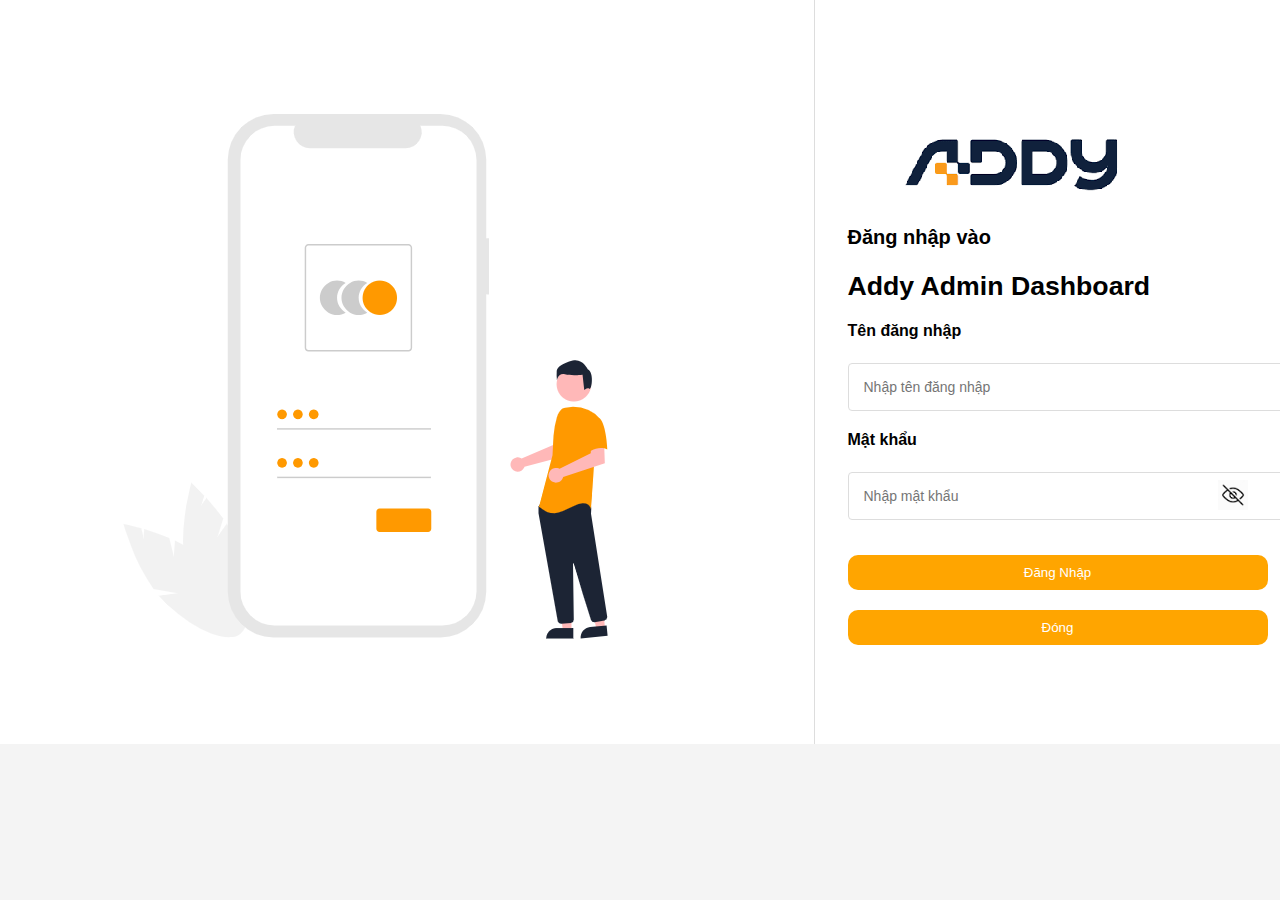
<file: .vscode/pages/index.html>
<!DOCTYPE html>
<html lang="en">
<head>
    <meta charset="UTF-8">
    <link rel="icon" href="/favicon.ico" />
    <meta name="viewport" content="width=device-width, initial-scale=1.0">
    <link rel="stylesheet" href="../assets/css/index.css">
    <title>Addy Ecommerce Dashboard</title>
</head>
<body>
        <div class="container">
        <div class="image-column">
            <img src="../assets/images/Untitled.png" class="center-image" alt="Image">
        </div>
        <div class="form-column">
        <div class="login-form">
            <img src="../assets/images/ANDDY.png" class="center-image" alt="Image">
            <h1>Đăng nhập vào</h1>
            <h2>Addy Admin Dashboard </h2>
            <form id="loginForm" action="#" method="POST">
                <div class="form-group">
                    <label for="username">Tên đăng nhập</label><br>
                    <input type="text" id="username" name="username" placeholder="Nhập tên đăng nhập">
                        <span class="error-message" id="username-error" style="display: none;"></span>
                </div>
                <div class="form-group">
                    <label for="password">Mật khẩu</label><br>
                    <input type="password" id="password" name="password" placeholder="Nhập mật khẩu">
                        <img class="eye-icon" onclick="togglePassword()" src="../assets/images/th.jpg" alt="show password"/>
                        <span class="error-message" id="password-error" style="display: none;"></span>
                </div>
                    <button type="submit">Đăng Nhập</button>
                    <button type="button" onclick="closeWindow()">Đóng</button>
            </form>
                </div>
        </div>
        </div>
    <script>
        function togglePassword() {
            var passwordField = document.getElementById("password");
            var eyeIcon = document.querySelector(".eye-icon");

            if (passwordField.type === "password") {
                passwordField.type = "text";
            } else {
                passwordField.type = "password";
            }
        }

        document.getElementById("loginForm").addEventListener("submit",function(event) {
            event.preventDefault();
            var username = document.getElementById("username").value;
            var password = document.getElementById("password").value;
            var isValid = true;
                if (username.trim() === "") {
                document.getElementById("username-error").innerText = "Tên đăng nhập không được để trống";
                document.getElementById("username-error").style.display = "block";
                isValid = false;

                } else {
                document.getElementById("username-error").style.display = "none";   
                }
                if (password.trim() === "") {
                document.getElementById("password-error").innerText = "Mật khẩu không được để trống";
                document.getElementById("password-error").style.display = "block";
                isValid = false;

                } else {
                document.getElementById("password-error").style.display = "none";   
                }
                if (isValid) {
                    alert("Đăng nhập thành công!");
                }
            });
        function closeWindow() {
            window.close();
        }
    </script>
</body>
</html>
</file>
<file: .vscode/assets/css/index.css>
body {
  font-family: Arial;
  margin: 0;
  padding: 0;
  display: flex;
  justify-content: center;
  align-items: center;
  background-color: #f4f4f4;
}

.container {
  display: flex;
  width: 100%;
  height: 100%;
}


.image-column {
  flex: 1;
  background-color: white;
  display: flex;
  justify-content: center;
  align-items: center;
}

.image-column img {
  width: auto;
}

.form-column {
  flex: 1;
  padding: 30px;
  display: flex;
  justify-content: center;
  align-items: center;
  background-color: #fff;
  border-left: 1px solid #ddd;
}

.login-form {
  width: 100%;
  max-width: 400px;
}

.login-form h1{
  margin-top: auto;
  font-size: 15pt;
  width: 100%;
  max-width: 400px;
}

.login-form h2 {
  font-size: 20pt;
  text-align: left;
  margin-bottom: 20px;
}

.form-group {
  width: auto;
  margin-bottom: 15px;
  position: relative;
}

.password-container {
  position: relative;
  width: 100%;
}

label {
  margin-top: 20px;
  font-weight: bold;
  display: block;
  margin-bottom: 5px;
}

input[type="text"], input[type="password"] {
  width: 100%;
  padding: 15px;
  font-size: 14px;
  border: 1px solid #ddd;
  border-radius: 4px;
  padding-right: 30px;
}

button {
  margin-top: 20px;
  width: 105%;
  padding: 10px;
  background-color: orange;
  color: white;
  border: none;
  border-radius: 10px;
  cursor: pointer;
}

button:hover {
  background-color: rgb(227, 194, 132);
}

.error-message {
  color: red;
  font-size: 12px;
  display: none;
}

.eye-icon {
  position: absolute;
  top: 55%;
  right: 0px;
  transform: translateZ(-60%);
  width: 30px;
  height: 30px;
  cursor: pointer;
}
@media screen and (max-width: 768px) {
  .container {
      flex-direction: column; 
      padding: 10px;
  }

  .image-column {
      flex: none;
      width: 100%;
      margin-bottom: 20px;
  }

  .form-column {
      flex: none;
      width: 100%;
      padding: 20px;
  }

  .login-form {
      width: 100%;
      padding: 20px;
  }

  button {
      width: 100%; /* Nút đăng nhập rộng hết màn hình */
      padding: 15px;
  }
}
</file>
